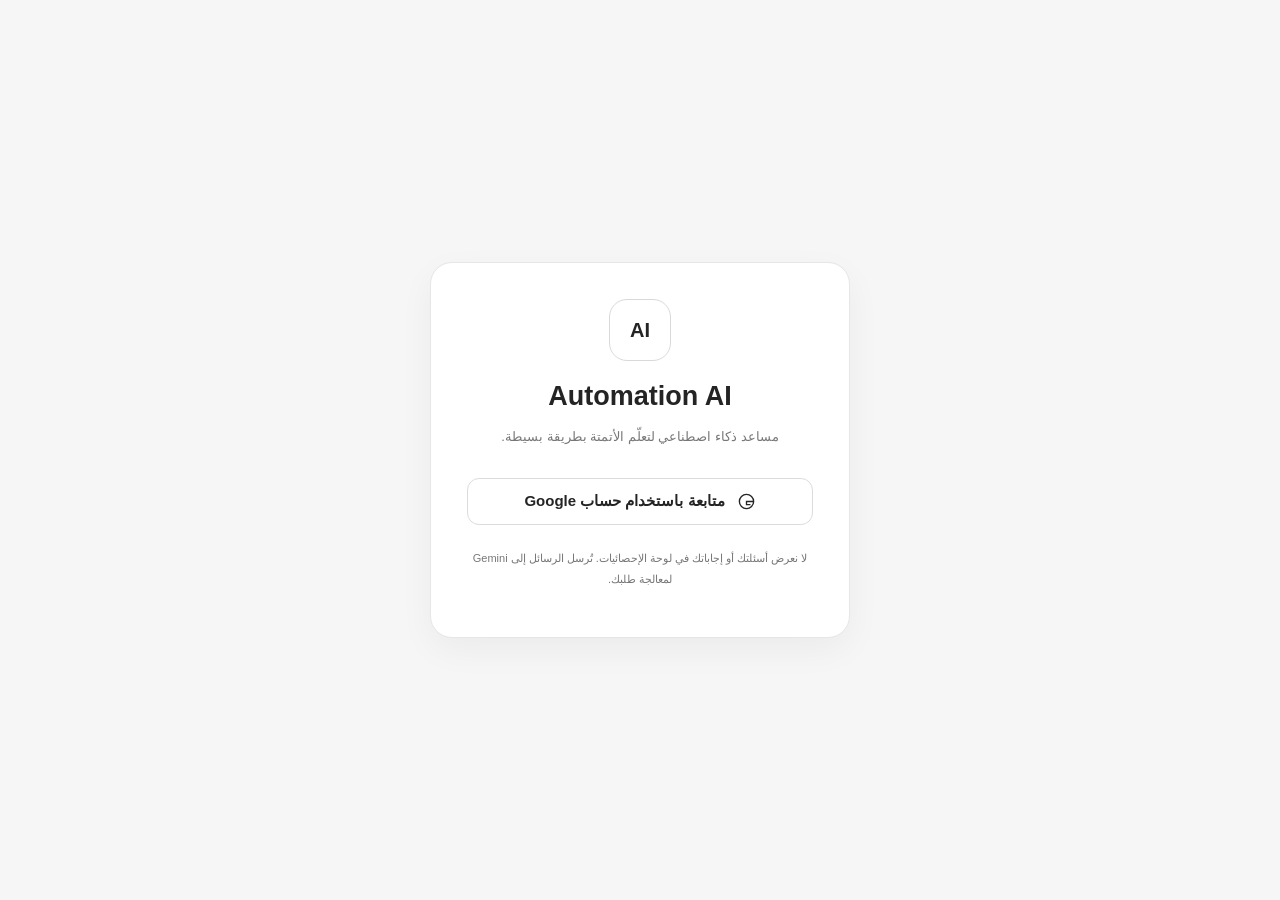
<file: login.html>
<!doctype html>
<html lang="ar" dir="rtl">
<head>
<meta charset="utf-8"><meta name="viewport" content="width=device-width, initial-scale=1">
<title>تسجيل الدخول | Automation AI</title>
<style>
*{box-sizing:border-box}body{margin:0;min-height:100dvh;display:grid;place-items:center;padding:18px;background:#f6f6f6;color:#242424;font:15px "Segoe UI",Tahoma,Arial,sans-serif}
.card{width:min(420px,100%);padding:36px;background:#fff;border:1px solid #e6e6e6;border-radius:22px;box-shadow:0 12px 35px #0000000c;text-align:center}
.mark{display:grid;place-items:center;width:62px;height:62px;margin:0 auto 20px;border:1px solid #d9d9d9;border-radius:18px;font-size:20px;font-weight:700}
h1{font-size:27px;margin:0 0 8px}p{color:#777;line-height:1.9;font-size:13px}.signin{display:flex;align-items:center;justify-content:center;gap:12px;width:100%;margin-top:28px;padding:13px 16px;border:1px solid #dcdcdc;border-radius:12px;color:inherit;background:transparent;text-decoration:none;font-weight:600}.signin:hover{background:#f5f5f5}.signin svg{width:19px;height:19px}.note{margin-top:23px;font-size:11px}.error{color:#a33;display:none}
</style>
</head>
<body>
<main class="card">
  <div class="mark" aria-hidden="true">AI</div>
  <h1>Automation AI</h1>
  <p>مساعد ذكاء اصطناعي لتعلّم الأتمتة بطريقة بسيطة.</p>
  <a class="signin" href="/auth/google">
    <svg viewBox="0 0 24 24" aria-hidden="true" fill="none" stroke="currentColor" stroke-width="1.7"><circle cx="12" cy="12" r="9"/><path d="M21 12h-9v4h5"/></svg>
    متابعة باستخدام حساب Google
  </a>
  <p class="error" id="loginError">تعذّر تسجيل الدخول. تحققي من إعدادات Google وجربي مرة ثانية.</p>
  <p class="note">لا نعرض أسئلتك أو إجاباتك في لوحة الإحصائيات. تُرسل الرسائل إلى Gemini لمعالجة طلبك.</p>
</main>
<script>if(new URLSearchParams(location.search).has('error'))document.getElementById('loginError').style.display='block';</script>
</body></html>
</file>
